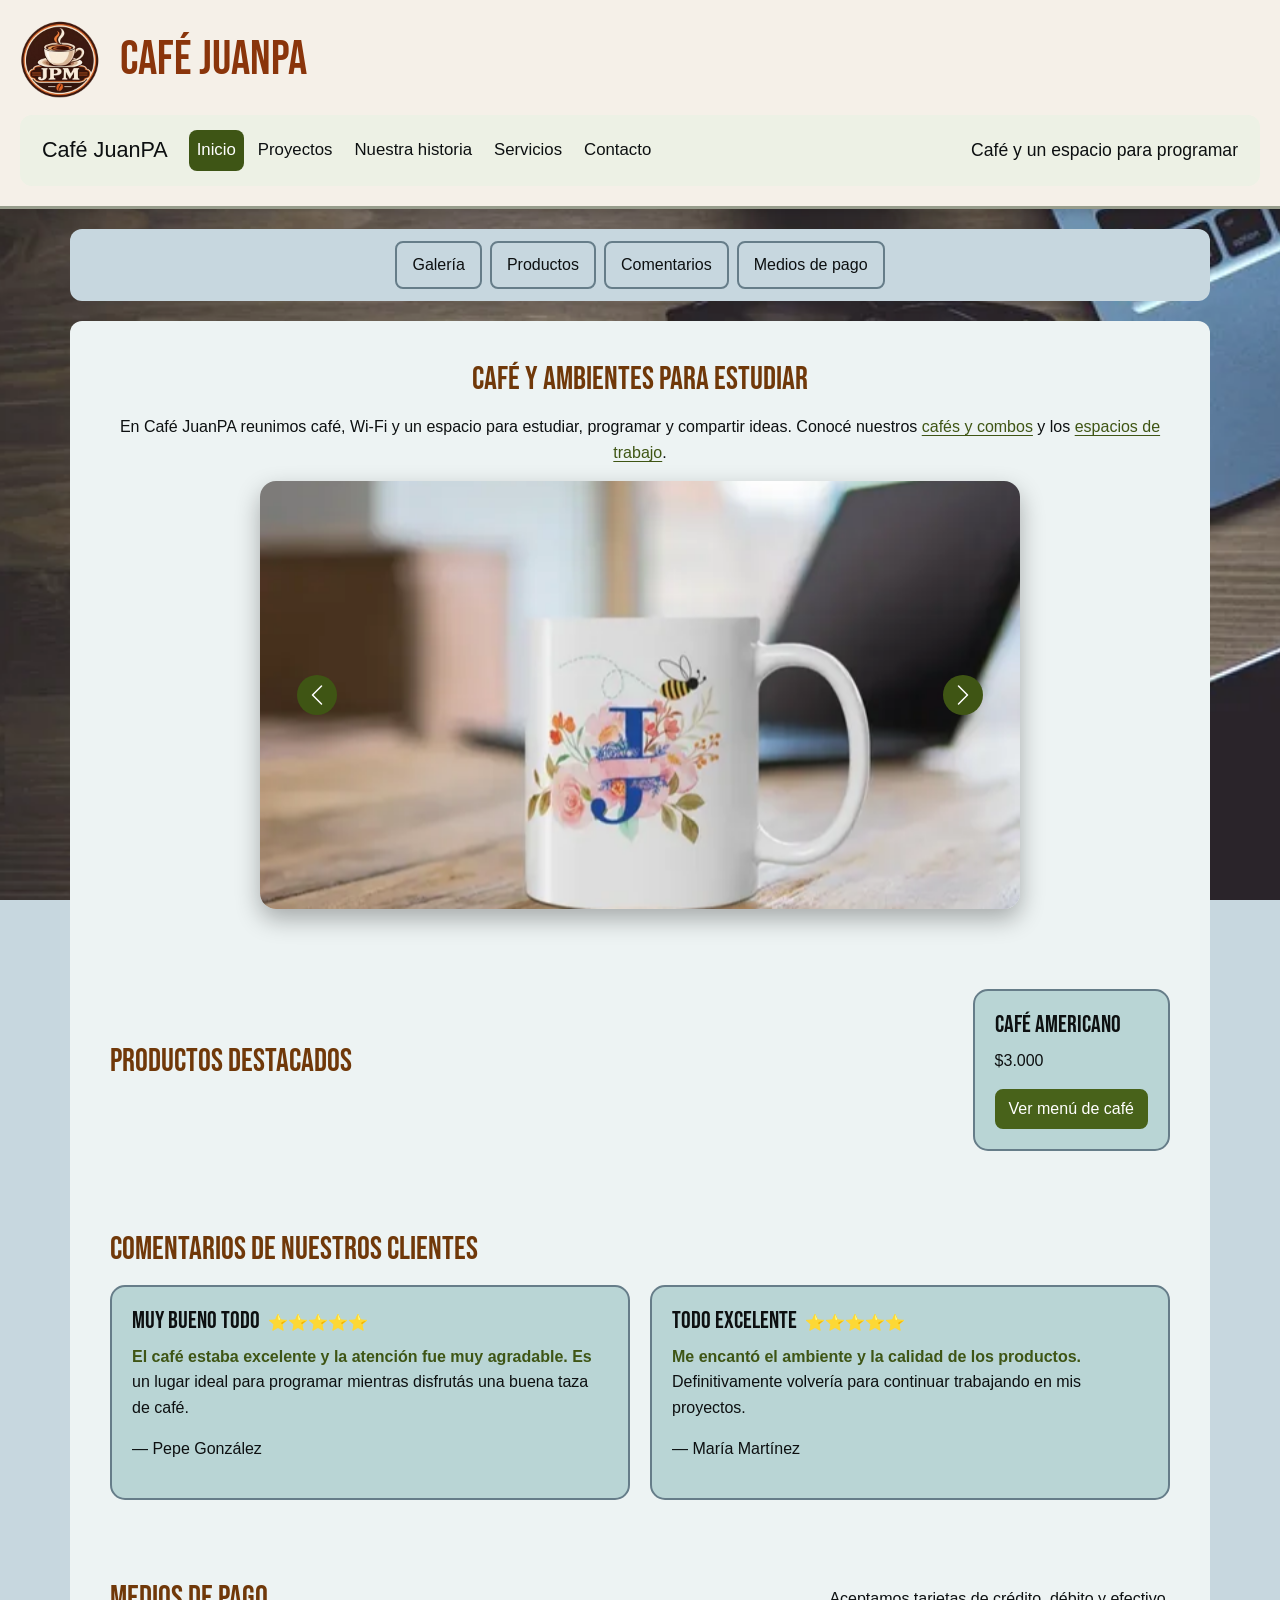
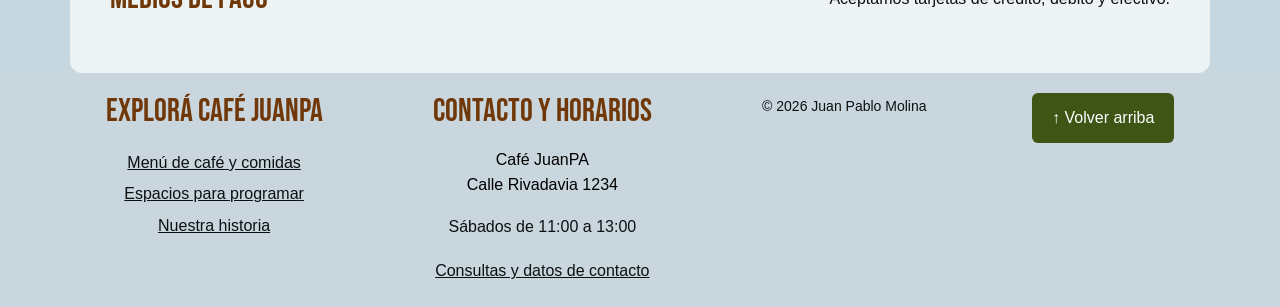
<file: index.html>
<!DOCTYPE html>
<html lang="es">

<head>
    <meta charset="UTF-8">
    <meta name="viewport" content="width=device-width, initial-scale=1.0">
    <meta name="description"
        content="Conocé Café JuanPA: café, Wi-Fi y un espacio para estudiar, programar y compartir proyectos. Descubrí el menú, nuestros ambientes y los medios de pago.">
    <meta name="keywords" content="Café JuanPA, cafetería para programadores, café con leche, espresso, café americano">
    <meta name="author" content="Juan Pablo Molina">
    <link rel="icon" type="image/webp" href="assets/logo-cafe-juanpa.webp">
    <title>Café JuanPA | Cafetería </title>

    <!-- Google Fonts -->
    <link rel="preconnect" href="https://fonts.googleapis.com">
    <link rel="preconnect" href="https://fonts.gstatic.com" crossorigin>
    <link href="https://fonts.googleapis.com/css2?family=Bebas+Neue&display=swap" rel="stylesheet">

    <!-- Bootstrap CSS -->
    <link href="https://cdn.jsdelivr.net/npm/bootstrap@5.3.8/dist/css/bootstrap.min.css" rel="stylesheet"
        integrity="sha384-sRIl4kxILFvY47J16cr9ZwB07vP4J8+LH7qKQnuqkuIAvNWLzeN8tE5YBujZqJLB" crossorigin="anonymous">

    <!-- CSS propio -->
    <link rel="stylesheet" href="https://cdn.jsdelivr.net/npm/aos@2.3.4/dist/aos.css">
    <link rel="stylesheet" href="styles/style.css">

</head>

<body>
    <a class="salto-contenido" href="#contenido">Saltar al contenido</a>

    <header id="inicio" tabindex="-1">
        <!-- Logo y título -->
        <div class="encabezado-logo">
            <a href="index.html" class="logo" aria-label="Ir al inicio de Café JuanPA">
                <img src="assets/logo-cafe-juanpa.webp" alt="Logo de Café JuanPA: taza de café e iniciales JPM"
                    width="240" height="240" decoding="async">
            </a>

            <h1>Café JuanPA </h1>
        </div>

        <!-- Navbar Bootstrap -->
        <nav aria-label="Navegación principal" class="navbar navbar-expand-lg navbar-cafe">
            <div class="container-fluid">
                <a class="navbar-brand" href="index.html">Café JuanPA</a>

                <button class="navbar-toggler" type="button" data-bs-toggle="collapse" data-bs-target="#navbarText"
                    aria-controls="navbarText" aria-expanded="false" aria-label="Abrir menú de navegación">
                    <span class="navbar-toggler-icon"></span>
                </button>

                <div class="collapse navbar-collapse" id="navbarText">
                    <ul class="navbar-nav me-auto mb-2 mb-lg-0">
                        <li class="nav-item">
                            <a class="nav-link active" aria-current="page" href="index.html">Inicio</a>
                        </li>

                        <li class="nav-item">
                            <a class="nav-link" href="pages/proyectos.html">Proyectos</a>
                        </li>

                        <li class="nav-item">
                            <a class="nav-link" href="pages/sobre-mi.html">Nuestra historia</a>
                        </li>

                        <li class="nav-item">
                            <a class="nav-link" href="pages/servicios.html">Servicios</a>
                        </li>

                        <li class="nav-item">
                            <a class="nav-link" href="pages/contacto.html">Contacto</a>
                        </li>
                    </ul>

                    <span class="navbar-text">Café y un espacio para programar</span>
                </div>
            </div>
        </nav>
    </header>

    <nav class="anclas-secciones" aria-label="Secciones de esta página">
        <a class="enlace-ancla" href="#galeria">Galería</a>
        <a class="enlace-ancla" href="#productos">Productos</a>
        <a class="enlace-ancla" href="#comentarios">Comentarios</a>
        <a class="enlace-ancla" href="#pagos">Medios de pago</a>
    </nav>

    <main id="contenido" tabindex="-1" class="grid-principal">
        <!-- Galería con Carousel -->
        <section id="galeria" class="galeria-cafe" aria-labelledby="titulo-galeria" data-aos="fade-up"
            data-aos-anchor-placement="top-bottom">
            <h2 id="titulo-galeria">Café y ambientes para estudiar</h2>
            <p>En Café JuanPA reunimos café, Wi-Fi y un espacio para estudiar, programar y compartir ideas. Conocé
                nuestros <a href="pages/servicios.html">cafés y combos</a> y los <a href="pages/proyectos.html">espacios
                    de trabajo</a>.</p>

            <div id="galeriaCafeJuanpa" class="carousel slide carousel-fade"
                aria-label="Fotos de café y espacios de trabajo">
                <div class="carousel-inner">
                    <div class="carousel-item active">
                        <img src="assets/taza-cafe-junto-notebook.webp" class="d-block w-100"
                            alt="Taza blanca con diseño floral sobre una mesa, junto a una notebook" width="570"
                            height="570" decoding="async" fetchpriority="high">
                    </div>

                    <div class="carousel-item">
                        <img src="assets/cafe-espresso-granos.webp" class="d-block w-100"
                            alt="Taza de espresso vista desde arriba sobre granos de café tostado" width="1000"
                            height="1294" decoding="async" loading="lazy">
                    </div>

                    <div class="carousel-item">
                        <img src="assets/interior-cafeteria-mesas-barra.webp" class="d-block w-100"
                            alt="Interior de una cafetería con mesas de madera, plantas y barra de café" width="900"
                            height="584" decoding="async" loading="lazy">
                    </div>
                </div>

                <button class="carousel-control-prev" type="button" data-bs-target="#galeriaCafeJuanpa"
                    data-bs-slide="prev">
                    <span class="carousel-control-prev-icon" aria-hidden="true"></span>
                    <span class="visually-hidden">Anterior</span>
                </button>

                <button class="carousel-control-next" type="button" data-bs-target="#galeriaCafeJuanpa"
                    data-bs-slide="next">
                    <span class="carousel-control-next-icon" aria-hidden="true"></span>
                    <span class="visually-hidden">Siguiente</span>
                </button>
            </div>
        </section>

        <!-- Productos destacados -->
        <section id="productos" class="productos" aria-labelledby="titulo-productos" data-aos="fade-up"
            data-aos-anchor="#productos" data-aos-anchor-placement="top-bottom">
            <h2 id="titulo-productos">Productos destacados</h2>

            <article class="tarjeta-producto">
                <h3>Café americano</h3>
                <p class="precio">$3.000</p>

                <a href="pages/servicios.html#menu" class="btn btn-cafe">Ver menú de café</a>
            </article>
        </section>

        <!-- Comentarios -->
        <section id="comentarios" class="comentarios" aria-labelledby="titulo-comentarios" data-aos="fade-up"
            data-aos-anchor-placement="top-bottom">
            <h2 id="titulo-comentarios">Comentarios de nuestros clientes</h2>

            <div class="tarjetas-comentarios">
                <article class="tarjeta-comentario" aria-label="Comentario de Pepe González, cinco estrellas">
                    <h3 class="titulo-comentario">Muy bueno todo</h3>

                    <p class="texto-comentario">
                        El café estaba excelente y la atención fue muy agradable. Es un lugar ideal para programar
                        mientras disfrutás una buena taza de café.
                    </p>

                    <p class="autor-comentario">— Pepe González</p>
                </article>

                <article class="tarjeta-comentario" aria-label="Comentario de María Martínez, cinco estrellas">
                    <h3 class="titulo-comentario">Todo excelente</h3>

                    <p class="texto-comentario">
                        Me encantó el ambiente y la calidad de los productos. Definitivamente volvería para continuar
                        trabajando en mis proyectos.
                    </p>

                    <p class="autor-comentario">— María Martínez</p>
                </article>
            </div>
        </section>

        <!-- Medios de pago -->
        <section id="pagos" class="pagos" aria-labelledby="titulo-pagos" data-aos="fade-up"
            data-aos-anchor-placement="top-bottom">
            <h2 id="titulo-pagos">Medios de pago</h2>
            <p>Aceptamos tarjetas de crédito, débito y efectivo.</p>
        </section>
    </main>

    <footer id="pie-pagina">
        <section aria-labelledby="titulo-footer-explorar">
            <h2 id="titulo-footer-explorar">Explorá Café JuanPA</h2>
            <ul>
                <li><a href="pages/servicios.html">Menú de café y comidas</a></li>
                <li><a href="pages/proyectos.html">Espacios para programar</a></li>
                <li><a href="pages/sobre-mi.html">Nuestra historia</a></li>
            </ul>
        </section>
        <section aria-labelledby="titulo-footer-contacto">
            <h2 id="titulo-footer-contacto">Contacto y horarios</h2>
            <address>
                Café JuanPA<br>
                Calle Rivadavia 1234

            </address>
            <p>Sábados de <time datetime="11:00">11:00</time> a <time datetime="13:00">13:00</time></p>
            <a href="pages/contacto.html">Consultas y datos de contacto</a>
        </section>
        <p><small>&copy; 2026 Juan Pablo Molina</small></p>

        <a class="volver-arriba" href="#inicio">↑ Volver arriba</a>
    </footer>

    <!-- funcionalidad de Bootstrap -->
    <script src="https://cdn.jsdelivr.net/npm/bootstrap@5.3.8/dist/js/bootstrap.bundle.min.js"
        integrity="sha384-FKyoEForCGlyvwx9Hj09JcYn3nv7wiPVlz7YYwJrWVcXK/BmnVDxM+D2scQbITxI"
        crossorigin="anonymous"></script>
    <!-- AOS: animaciones al entrar en pantalla, una sola vez. -->
    <script src="https://cdn.jsdelivr.net/npm/aos@2.3.4/dist/aos.js"></script>
    <script>
        const movimientoReducido = window.matchMedia("(prefers-reduced-motion: reduce)").matches;

        if (window.AOS && !movimientoReducido) {
            AOS.init({
                duration: 650,
                easing: "ease-out-cubic",
                offset: 60,
                once: true,
                anchorPlacement: "top-bottom"
            });
            document.documentElement.classList.add("aos-activo");
        }
    </script>
</body>

</html>
</file>
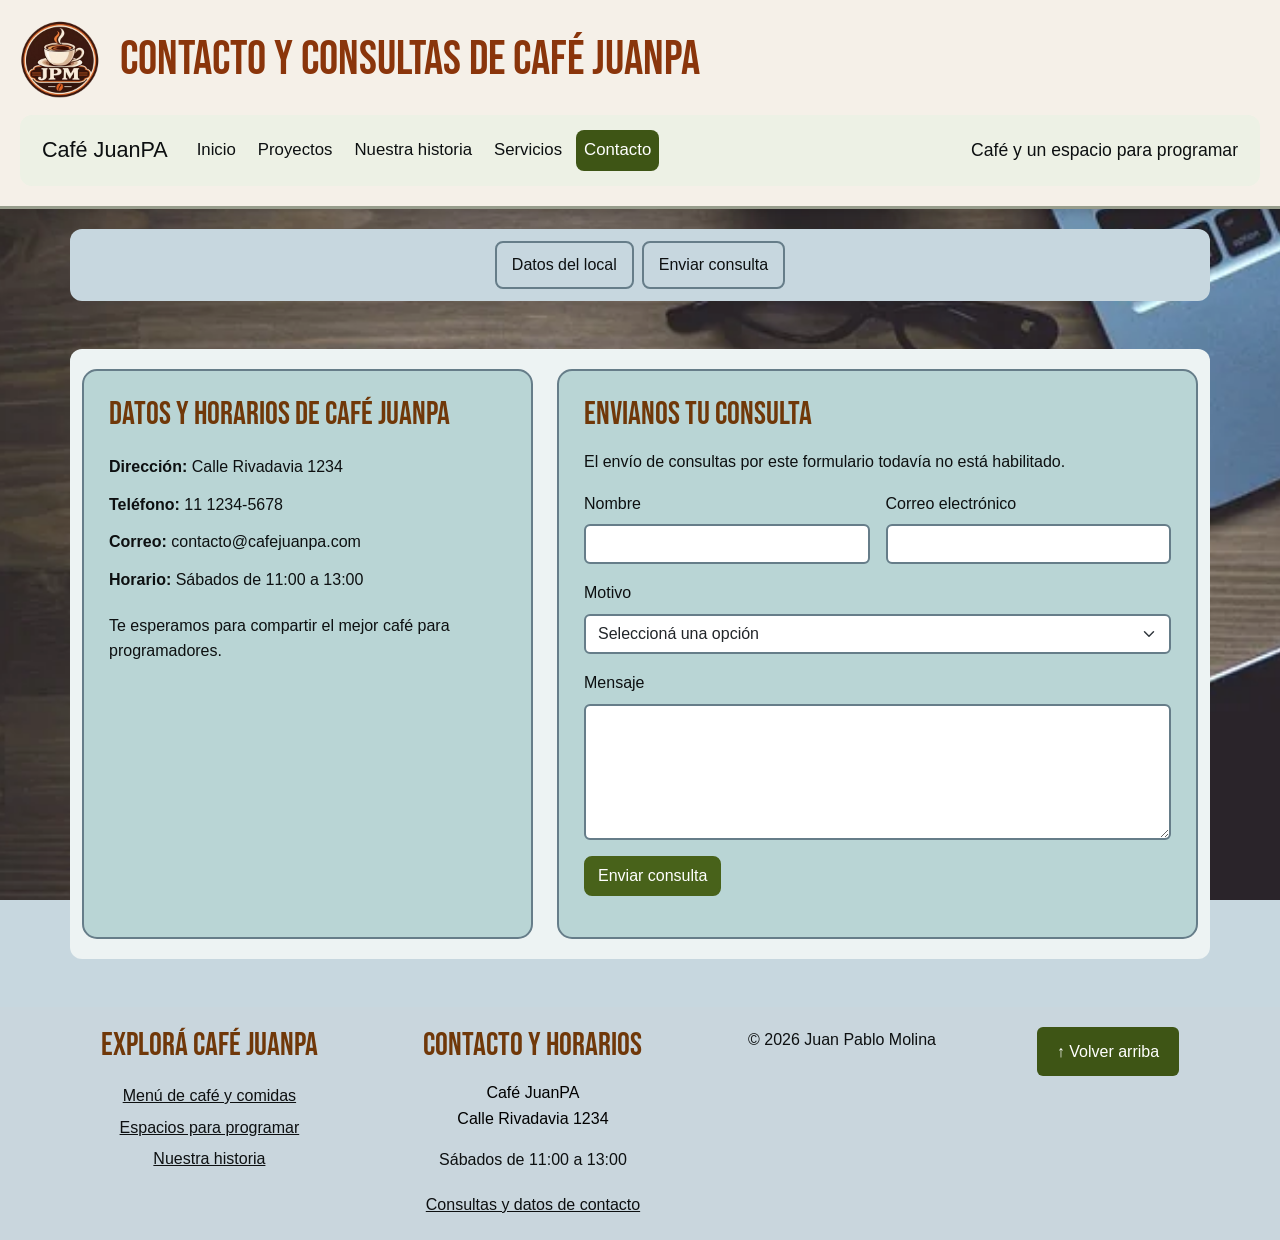
<file: pages/contacto.html>
<!DOCTYPE html>
<html lang="es">

<head>
    <meta charset="UTF-8">
    <meta name="viewport" content="width=device-width, initial-scale=1.0">
    <meta name="description"
        content="Conocé la dirección y los horarios de Café JuanPA. Encontrá nuestros datos de contacto y el formulario para consultas, reservas de grupos y propuestas.">
    <meta name="keywords"
        content="contacto Café JuanPA, consultas cafetería, reservas de grupos, propuestas para cafetería">
    <meta name="author" content="Juan Pablo Molina">
    <meta property="og:locale" content="es_AR">
    <meta property="og:type" content="website">
    <meta property="og:site_name" content="Café JuanPA">
    <meta property="og:title" content="Contacto y consultas sobre Café JuanPA">
    <meta property="og:description"
        content="Conocé la dirección y los horarios de Café JuanPA. Encontrá nuestros datos de contacto y el formulario para consultas, reservas de grupos y propuestas.">
    <link rel="icon" type="image/webp" href="../assets/logo-cafe-juanpa.webp">
    <title>Contacto y consultas sobre Café JuanPA</title>

    <link rel="preconnect" href="https://fonts.googleapis.com">
    <link rel="preconnect" href="https://fonts.gstatic.com" crossorigin>
    <link href="https://fonts.googleapis.com/css2?family=Bebas+Neue&display=swap" rel="stylesheet">

    <link href="https://cdn.jsdelivr.net/npm/bootstrap@5.3.8/dist/css/bootstrap.min.css" rel="stylesheet"
        integrity="sha384-sRIl4kxILFvY47J16cr9ZwB07vP4J8+LH7qKQnuqkuIAvNWLzeN8tE5YBujZqJLB" crossorigin="anonymous">

    <link rel="stylesheet" href="https://cdn.jsdelivr.net/npm/aos@2.3.4/dist/aos.css">
    <link rel="stylesheet" href="../styles/style.css">
</head>

<body>
    <a class="salto-contenido" href="#contenido">Saltar al contenido</a>
    <header id="inicio" tabindex="-1">
        <div class="encabezado-logo">
            <a href="../index.html" class="logo" aria-label="Ir al inicio de Café JuanPA">
                <img src="../assets/logo-cafe-juanpa.webp" alt="Logo de Café JuanPA: taza de café e iniciales JPM"
                    width="240" height="240" decoding="async">
            </a>
            <h1>Contacto y consultas de Café JuanPA</h1>
        </div>

        <nav aria-label="Navegación principal" class="navbar navbar-expand-lg navbar-cafe">
            <div class="container-fluid">
                <a class="navbar-brand" href="../index.html">Café JuanPA</a>

                <button class="navbar-toggler" type="button" data-bs-toggle="collapse" data-bs-target="#navbarText"
                    aria-controls="navbarText" aria-expanded="false" aria-label="Abrir menú de navegación">
                    <span class="navbar-toggler-icon"></span>
                </button>

                <div class="collapse navbar-collapse" id="navbarText">
                    <ul class="navbar-nav me-auto mb-2 mb-lg-0">
                        <li class="nav-item">
                            <a class="nav-link" href="../index.html">Inicio</a>
                        </li>
                        <li class="nav-item">
                            <a class="nav-link" href="proyectos.html">Proyectos</a>
                        </li>
                        <li class="nav-item">
                            <a class="nav-link" href="sobre-mi.html">Nuestra historia</a>
                        </li>
                        <li class="nav-item">
                            <a class="nav-link" href="servicios.html">Servicios</a>
                        </li>
                        <li class="nav-item">
                            <a class="nav-link active" aria-current="page" href="contacto.html">Contacto</a>
                        </li>
                    </ul>

                    <span class="navbar-text">Café y un espacio para programar</span>
                </div>
            </div>
        </nav>
    </header>

    <nav class="anclas-secciones" aria-label="Secciones de esta página">
        <a class="enlace-ancla" href="#datos">Datos del local</a>
        <a class="enlace-ancla" href="#formulario">Enviar consulta</a>
    </nav>

    <main id="contenido" tabindex="-1" class="container my-5">
        <div class="row g-4">
            <section id="datos" class="col-12 col-lg-5" aria-labelledby="titulo-datos" data-aos="fade-up"
                data-aos-anchor-placement="top-bottom">
                <div class="datos-contacto h-100">
                    <h2 id="titulo-datos">Datos y horarios de Café JuanPA</h2>
                    <address>
                        <ul>
                            <li><strong>Dirección:</strong> Calle Rivadavia 1234</li>
                            <li><strong>Teléfono:</strong> 11 1234-5678</li>
                            <li><strong>Correo:</strong> contacto@cafejuanpa.com</li>
                            <li><strong>Horario:</strong> Sábados de 11:00 a 13:00</li>
                        </ul>
                    </address>
                    <p>Te esperamos para compartir el mejor café para programadores.</p>
                </div>
            </section>

            <section id="formulario" class="col-12 col-lg-7" aria-labelledby="titulo-formulario" data-aos="fade-up"
                data-aos-anchor-placement="top-bottom">
                <div class="formulario-contacto">
                    <h2 id="titulo-formulario">Envianos tu consulta</h2>

                    <p id="aviso-formulario">El envío de consultas por este formulario todavía no está habilitado.</p>
                    <form class="row g-3" aria-describedby="aviso-formulario"
                        onsubmit="event.preventDefault(); document.getElementById('estado-consulta').textContent = 'El envío todavía no está habilitado. Tu consulta no se envió.';">
                        <div class="col-12 col-md-6">
                            <label for="nombre" class="form-label">Nombre</label>
                            <input type="text" class="form-control" id="nombre" name="nombre" autocomplete="name"
                                required>
                        </div>

                        <div class="col-12 col-md-6">
                            <label for="correo" class="form-label">Correo electrónico</label>
                            <input type="email" class="form-control" id="correo" name="correo" autocomplete="email"
                                required>
                        </div>

                        <div class="col-12">
                            <label for="motivo" class="form-label">Motivo</label>
                            <select class="form-select" id="motivo" name="motivo" required>
                                <option value="" selected disabled>Seleccioná una opción</option>
                                <option value="consulta">Consulta general</option>
                                <option value="reserva">Reserva</option>
                                <option value="propuesta">Propuesta</option>
                            </select>
                        </div>

                        <div class="col-12">
                            <label for="mensaje" class="form-label">Mensaje</label>
                            <textarea class="form-control" id="mensaje" name="mensaje" rows="5" required></textarea>
                        </div>

                        <div class="col-12">
                            <button type="submit" class="btn btn-cafe">Enviar consulta</button>
                        </div>
                    </form>
                    <p id="estado-consulta" role="status"></p>
                </div>
            </section>
        </div>
    </main>

    <footer id="pie-pagina">
        <section aria-labelledby="titulo-footer-explorar">
            <h2 id="titulo-footer-explorar">Explorá Café JuanPA</h2>
            <ul>
                <li><a href="servicios.html">Menú de café y comidas</a></li>
                <li><a href="proyectos.html">Espacios para programar</a></li>
                <li><a href="sobre-mi.html">Nuestra historia</a></li>
            </ul>
        </section>
        <section aria-labelledby="titulo-footer-contacto">
            <h2 id="titulo-footer-contacto">Contacto y horarios</h2>
            <address>
                Café JuanPA<br>
                Calle Rivadavia 1234<br>
            </address>
            <p>Sábados de <time datetime="11:00">11:00</time> a <time datetime="13:00">13:00</time></p>
            <a href="contacto.html">Consultas y datos de contacto</a>
        </section>
        <div>
            <p>&copy; 2026 Juan Pablo Molina</p>

        </div>
        <a class="volver-arriba" href="#inicio">↑ Volver arriba</a>
    </footer>

    <script src="https://cdn.jsdelivr.net/npm/bootstrap@5.3.8/dist/js/bootstrap.bundle.min.js"
        integrity="sha384-FKyoEForCGlyvwx9Hj09JcYn3nv7wiPVlz7YYwJrWVcXK/BmnVDxM+D2scQbITxI"
        crossorigin="anonymous"></script>
    <!-- AOS: animaciones al entrar en pantalla, una sola vez. -->
    <script src="https://cdn.jsdelivr.net/npm/aos@2.3.4/dist/aos.js"></script>
    <script>
        const movimientoReducido = window.matchMedia("(prefers-reduced-motion: reduce)").matches;

        if (window.AOS && !movimientoReducido) {
            AOS.init({
                duration: 650,
                easing: "ease-out-cubic",
                offset: 60,
                once: true,
                anchorPlacement: "top-bottom"
            });
            document.documentElement.classList.add("aos-activo");
        }
    </script>
</body>

</html>
</file>
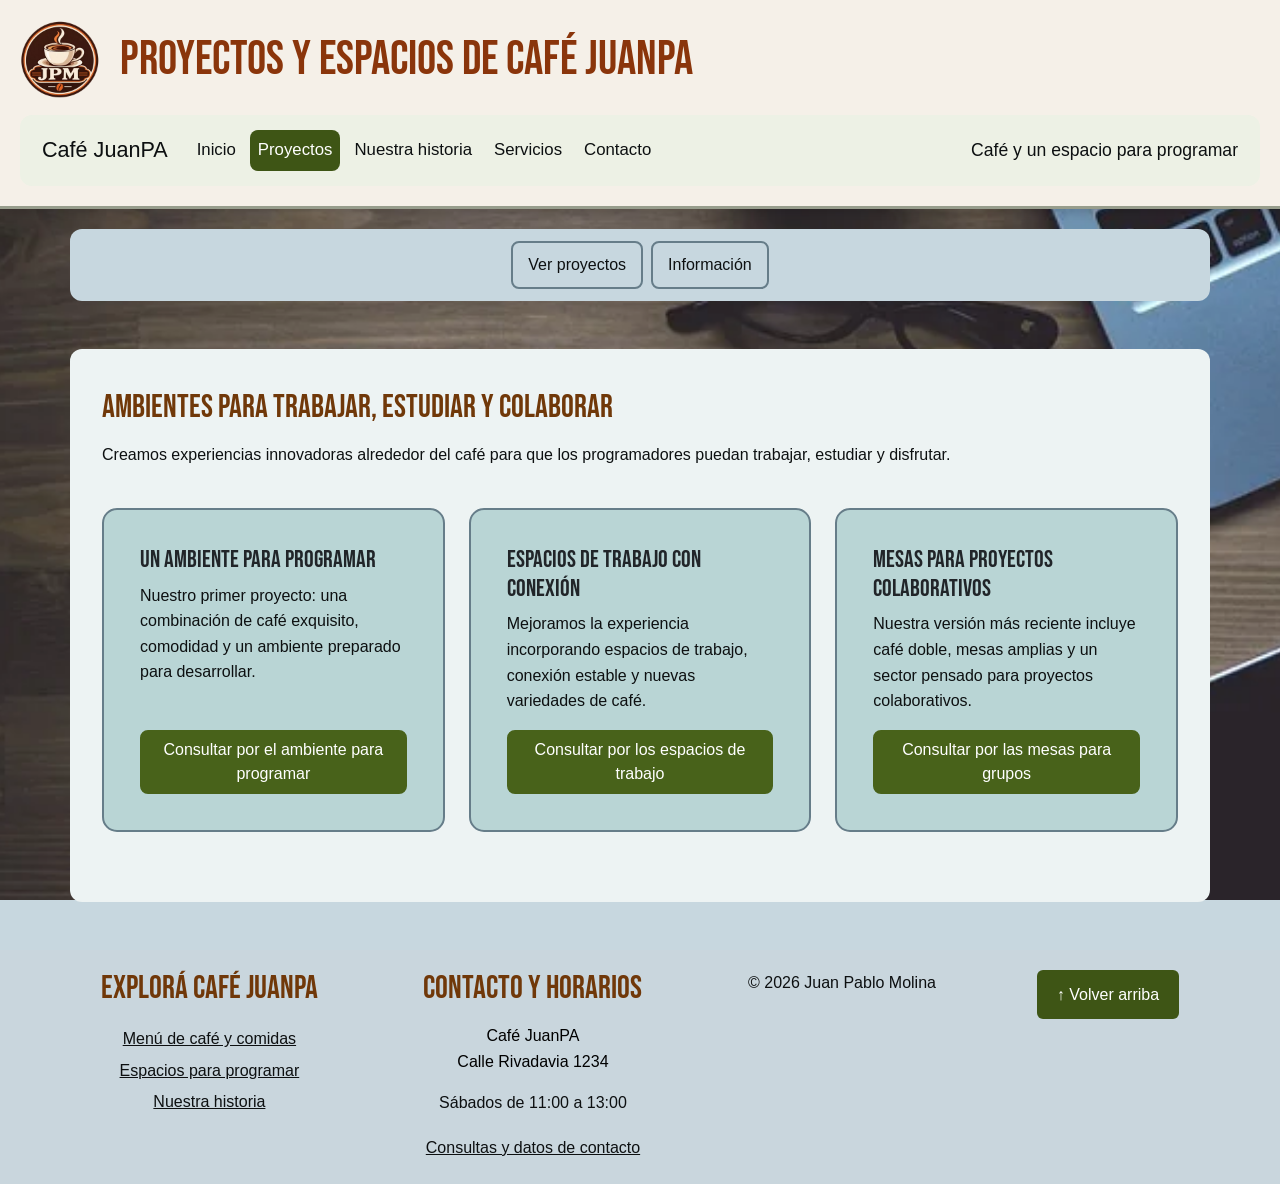
<file: pages/proyectos.html>
<!DOCTYPE html>
<html lang="es">

<head>
    <meta charset="UTF-8">
    <meta name="viewport" content="width=device-width, initial-scale=1.0">
    <meta name="description" content="Descubrí los proyectos de Café JuanPA: ambientes para programar, espacios de trabajo con conexión y mesas para colaborar mientras disfrutás de un café.">
    <meta name="keywords" content="proyectos Café JuanPA, café para programar, espacios de trabajo, proyectos colaborativos">
    <meta name="author" content="Juan Pablo Molina">
    <meta property="og:locale" content="es_AR">
    <meta property="og:type" content="website">
    <meta property="og:site_name" content="Café JuanPA">
    <meta property="og:title" content="Espacios para estudiar y programar | Café JuanPA">
    <meta property="og:description" content="Descubrí los proyectos de Café JuanPA: ambientes para programar, espacios de trabajo con conexión y mesas para colaborar mientras disfrutás de un café.">
    <link rel="icon" type="image/webp" href="../assets/logo-cafe-juanpa.webp">

    <title>Espacios para estudiar y programar | Café JuanPA</title>

    <!-- Google Fonts -->
    <link rel="preconnect" href="https://fonts.googleapis.com">
    <link rel="preconnect" href="https://fonts.gstatic.com" crossorigin>
    <link href="https://fonts.googleapis.com/css2?family=Bebas+Neue&display=swap" rel="stylesheet">

    <!-- Bootstrap CSS -->
    <link href="https://cdn.jsdelivr.net/npm/bootstrap@5.3.8/dist/css/bootstrap.min.css" rel="stylesheet"
        integrity="sha384-sRIl4kxILFvY47J16cr9ZwB07vP4J8+LH7qKQnuqkuIAvNWLzeN8tE5YBujZqJLB"
        crossorigin="anonymous">

    <!-- CSS propio: debe colocarse después de Bootstrap -->
    <link rel="stylesheet" href="https://cdn.jsdelivr.net/npm/aos@2.3.4/dist/aos.css">
    <link rel="stylesheet" href="../styles/style.css">
</head>

<body>
    <a class="salto-contenido" href="#contenido">Saltar al contenido</a>

    <header id="inicio" tabindex="-1">
        <!-- Logo y título -->
        <div class="encabezado-logo">
            <a href="../index.html" class="logo" aria-label="Ir al inicio de Café JuanPA">
                <img src="../assets/logo-cafe-juanpa.webp" alt="Logo de Café JuanPA: taza de café e iniciales JPM" width="240" height="240" decoding="async">
            </a>

            <h1>Proyectos y espacios de Café JuanPA</h1>
        </div>

        <!-- Navbar responsiva de Bootstrap -->
        <nav aria-label="Navegación principal" class="navbar navbar-expand-lg navbar-cafe">
            <div class="container-fluid">
                <a class="navbar-brand" href="../index.html">Café JuanPA</a>

                <button class="navbar-toggler" type="button" data-bs-toggle="collapse"
                    data-bs-target="#navbarText" aria-controls="navbarText" aria-expanded="false"
                    aria-label="Abrir menú de navegación">
                    <span class="navbar-toggler-icon"></span>
                </button>

                <div class="collapse navbar-collapse" id="navbarText">
                    <ul class="navbar-nav me-auto mb-2 mb-lg-0">
                        <li class="nav-item">
                            <a class="nav-link" href="../index.html">Inicio</a>
                        </li>

                        <li class="nav-item">
                            <a class="nav-link active" aria-current="page"
                                href="proyectos.html">Proyectos</a>
                        </li>

                        <li class="nav-item">
                            <a class="nav-link" href="sobre-mi.html">Nuestra historia</a>
                        </li>

                        <li class="nav-item">
                            <a class="nav-link" href="servicios.html">Servicios</a>
                        </li>

                        <li class="nav-item">
                            <a class="nav-link" href="contacto.html">Contacto</a>
                        </li>
                    </ul>

                    <span class="navbar-text">Café y un espacio para programar</span>
                </div>
            </div>
        </nav>
    </header>

    <nav class="anclas-secciones" aria-label="Secciones de esta página">
        <a class="enlace-ancla" href="#proyectos">Ver proyectos</a>
        <a class="enlace-ancla" href="#pie-pagina">Información</a>
    </nav>

    <main id="contenido" tabindex="-1" class="container my-5">
        <section id="proyectos" class="proyectos" aria-labelledby="titulo-proyectos">
            <h2 id="titulo-proyectos">Ambientes para trabajar, estudiar y colaborar</h2>

            <p>
                Creamos experiencias innovadoras alrededor del café para que los programadores
                puedan trabajar, estudiar y disfrutar.
            </p>

            <!-- Grid System de Bootstrap -->
            <div class="row g-4 mt-2">

                <div class="col-12 col-md-6 col-lg-4" data-aos="fade-up" data-aos-delay="0"
                    data-aos-anchor="#titulo-proyectos" data-aos-anchor-placement="top-bottom">
                    <!-- Card de Bootstrap -->
                    <article class="card h-100 tarjeta-producto">
                        <div class="card-body d-flex flex-column">
                            <h3 class="card-title">Un ambiente para programar</h3>

                            <p class="card-text">
                                Nuestro primer proyecto: una combinación de café exquisito,
                                comodidad y un ambiente preparado para desarrollar.
                            </p>

                            <a href="contacto.html" class="btn btn-cafe mt-auto">
                                Consultar por el ambiente para programar
                            </a>
                        </div>
                    </article>
                </div>

                <div class="col-12 col-md-6 col-lg-4" data-aos="fade-up" data-aos-delay="100"
                    data-aos-anchor="#titulo-proyectos" data-aos-anchor-placement="top-bottom">
                    <!-- Card de Bootstrap -->
                    <article class="card h-100 tarjeta-producto">
                        <div class="card-body d-flex flex-column">
                            <h3 class="card-title">Espacios de trabajo con conexión</h3>

                            <p class="card-text">
                                Mejoramos la experiencia incorporando espacios de trabajo,
                                conexión estable y nuevas variedades de café.
                            </p>

                            <a href="contacto.html" class="btn btn-cafe mt-auto">
                                Consultar por los espacios de trabajo
                            </a>
                        </div>
                    </article>
                </div>

                <div class="col-12 col-md-6 col-lg-4" data-aos="fade-up" data-aos-delay="200"
                    data-aos-anchor="#titulo-proyectos" data-aos-anchor-placement="top-bottom">
                    <!-- Card de Bootstrap -->
                    <article class="card h-100 tarjeta-producto">
                        <div class="card-body d-flex flex-column">
                            <h3 class="card-title">Mesas para proyectos colaborativos</h3>

                            <p class="card-text">
                                Nuestra versión más reciente incluye café doble, mesas amplias
                                y un sector pensado para proyectos colaborativos.
                            </p>

                            <a href="contacto.html" class="btn btn-cafe mt-auto">
                                Consultar por las mesas para grupos
                            </a>
                        </div>
                    </article>
                </div>

            </div>
        </section>
    </main>

    <footer id="pie-pagina">
        <section aria-labelledby="titulo-footer-explorar">
            <h2 id="titulo-footer-explorar">Explorá Café JuanPA</h2>
            <ul>
                <li><a href="servicios.html">Menú de café y comidas</a></li>
                <li><a href="proyectos.html">Espacios para programar</a></li>
                <li><a href="sobre-mi.html">Nuestra historia</a></li>
            </ul>
        </section>
        <section aria-labelledby="titulo-footer-contacto">
            <h2 id="titulo-footer-contacto">Contacto y horarios</h2>
            <address>
                Café JuanPA<br>
                Calle Rivadavia 1234<br>
            </address>
            <p>Sábados de <time datetime="11:00">11:00</time> a <time datetime="13:00">13:00</time></p>
            <a href="contacto.html">Consultas y datos de contacto</a>
        </section>
        <div>
            <p>&copy; 2026 Juan Pablo Molina</p>
            
        </div>
        <a class="volver-arriba" href="#inicio">↑ Volver arriba</a>
    </footer>

    <!-- Bootstrap JS Bundle: necesario para el menú hamburguesa -->
    <script src="https://cdn.jsdelivr.net/npm/bootstrap@5.3.8/dist/js/bootstrap.bundle.min.js"
        integrity="sha384-FKyoEForCGlyvwx9Hj09JcYn3nv7wiPVlz7YYwJrWVcXK/BmnVDxM+D2scQbITxI"
        crossorigin="anonymous"></script>
    <!-- AOS: animaciones al entrar en pantalla, una sola vez. -->
    <script src="https://cdn.jsdelivr.net/npm/aos@2.3.4/dist/aos.js"></script>
    <script>
        const movimientoReducido = window.matchMedia("(prefers-reduced-motion: reduce)").matches;

        if (window.AOS && !movimientoReducido) {
            AOS.init({
                duration: 650,
                easing: "ease-out-cubic",
                offset: 60,
                once: true,
                anchorPlacement: "top-bottom"
            });
            document.documentElement.classList.add("aos-activo");
        }
    </script>
</body>

</html>
</file>
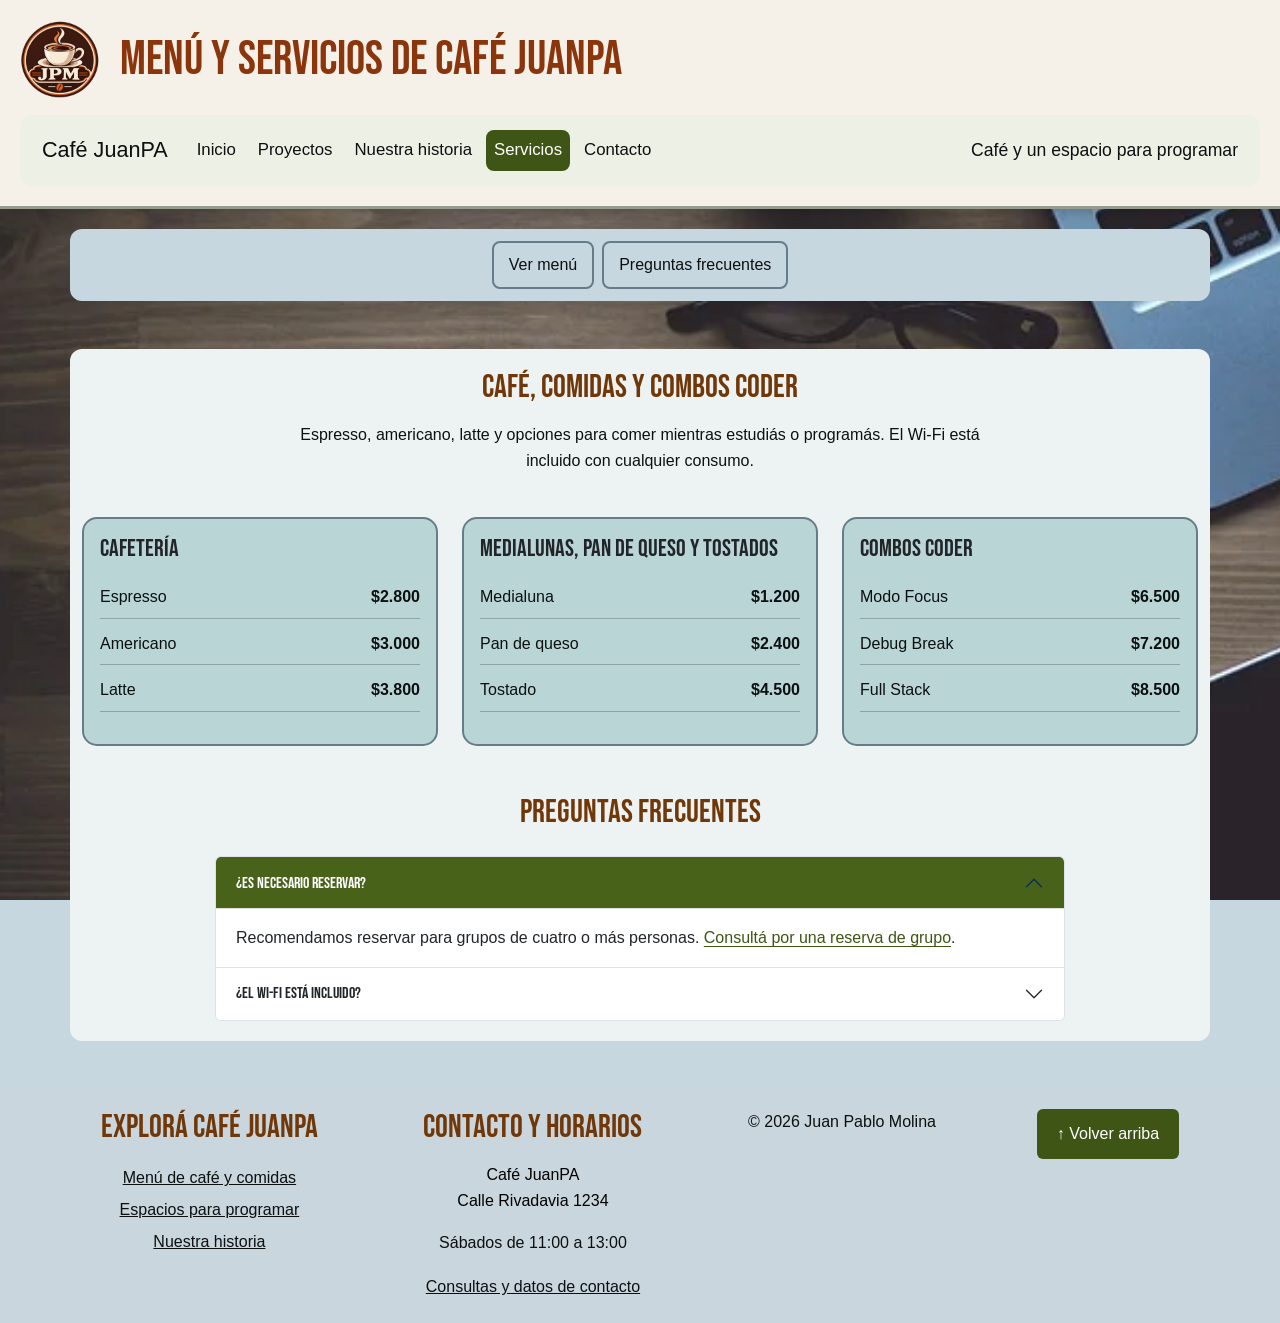
<file: pages/servicios.html>
<!DOCTYPE html>
<html lang="es">

<head>
    <meta charset="UTF-8">
    <meta name="viewport" content="width=device-width, initial-scale=1.0">
    <meta name="description"
        content="Explorá el menú de Café JuanPA: espresso, americano, latte, medialunas y combos Coder. Consultá precios, reservas para grupos y acceso a Wi-Fi con tu consumo.">
    <meta name="keywords" content="menú de café, espresso, americano, latte, combos Coder, cafetería con Wi-Fi">
    <meta name="author" content="Juan Pablo Molina">
    <meta property="og:locale" content="es_AR">
    <meta property="og:type" content="website">
    <meta property="og:site_name" content="Café JuanPA">
    <meta property="og:title" content="Menú de café, comidas y combos | Café JuanPA">
    <meta property="og:description"
        content="Explorá el menú de Café JuanPA: espresso, americano, latte, medialunas y combos Coder. Consultá precios, reservas para grupos y acceso a Wi-Fi con tu consumo.">
    <link rel="icon" type="image/webp" href="../assets/logo-cafe-juanpa.webp">
    <title>Menú de café, comidas y combos | Café JuanPA</title>

    <link rel="preconnect" href="https://fonts.googleapis.com">
    <link rel="preconnect" href="https://fonts.gstatic.com" crossorigin>
    <link href="https://fonts.googleapis.com/css2?family=Bebas+Neue&display=swap" rel="stylesheet">

    <link href="https://cdn.jsdelivr.net/npm/bootstrap@5.3.8/dist/css/bootstrap.min.css" rel="stylesheet"
        integrity="sha384-sRIl4kxILFvY47J16cr9ZwB07vP4J8+LH7qKQnuqkuIAvNWLzeN8tE5YBujZqJLB" crossorigin="anonymous">

    <link rel="stylesheet" href="https://cdn.jsdelivr.net/npm/aos@2.3.4/dist/aos.css">
    <link rel="stylesheet" href="../styles/style.css">
</head>

<body>
    <a class="salto-contenido" href="#contenido">Saltar al contenido</a>
    <header id="inicio" tabindex="-1">
        <div class="encabezado-logo">
            <a href="../index.html" class="logo" aria-label="Ir al inicio de Café JuanPA">
                <img src="../assets/logo-cafe-juanpa.webp" alt="Logo de Café JuanPA: taza de café e iniciales JPM"
                    width="240" height="240" decoding="async">
            </a>
            <h1>Menú y servicios de Café JuanPA</h1>
        </div>

        <nav aria-label="Navegación principal" class="navbar navbar-expand-lg navbar-cafe">
            <div class="container-fluid">
                <a class="navbar-brand" href="../index.html">Café JuanPA</a>

                <button class="navbar-toggler" type="button" data-bs-toggle="collapse" data-bs-target="#navbarText"
                    aria-controls="navbarText" aria-expanded="false" aria-label="Abrir menú de navegación">
                    <span class="navbar-toggler-icon"></span>
                </button>

                <div class="collapse navbar-collapse" id="navbarText">
                    <ul class="navbar-nav me-auto mb-2 mb-lg-0">
                        <li class="nav-item">
                            <a class="nav-link" href="../index.html">Inicio</a>
                        </li>
                        <li class="nav-item">
                            <a class="nav-link" href="proyectos.html">Proyectos</a>
                        </li>
                        <li class="nav-item">
                            <a class="nav-link" href="sobre-mi.html">Nuestra historia</a>
                        </li>
                        <li class="nav-item">
                            <a class="nav-link active" aria-current="page" href="servicios.html">Servicios</a>
                        </li>
                        <li class="nav-item">
                            <a class="nav-link" href="contacto.html">Contacto</a>
                        </li>
                    </ul>

                    <span class="navbar-text">Café y un espacio para programar</span>
                </div>
            </div>
        </nav>
    </header>

    <nav class="anclas-secciones" aria-label="Secciones de esta página">
        <a class="enlace-ancla" href="#menu">Ver menú</a>
        <a class="enlace-ancla" href="#preguntas">Preguntas frecuentes</a>
    </nav>

    <main id="contenido" tabindex="-1" class="container my-5">
        <section id="menu" aria-labelledby="titulo-servicios">
            <h2 id="titulo-servicios" class="text-center">Café, comidas y combos Coder</h2>
            <p class="intro-pagina">Espresso, americano, latte y opciones para comer mientras estudiás o programás. El
                Wi-Fi está incluido con cualquier consumo.</p>

            <div class="row g-4 mt-2">
                <div class="col-12 col-md-6 col-lg-4" data-aos="fade-up" data-aos-delay="0"
                    data-aos-anchor="#titulo-servicios" data-aos-anchor-placement="top-bottom">
                    <article class="card h-100 card-simple">
                        <div class="card-body">
                            <h3 class="card-title">Cafetería</h3>
                            <ul class="lista-menu">
                                <li>
                                    <span>Espresso</span>
                                    <strong>$2.800</strong>
                                </li>
                                <li>
                                    <span>Americano</span>
                                    <strong>$3.000</strong>
                                </li>
                                <li>
                                    <span>Latte</span>
                                    <strong>$3.800</strong>
                                </li>
                            </ul>
                        </div>
                    </article>
                </div>

                <div class="col-12 col-md-6 col-lg-4" data-aos="fade-up" data-aos-delay="100"
                    data-aos-anchor="#titulo-servicios" data-aos-anchor-placement="top-bottom">
                    <article class="card h-100 card-simple">
                        <div class="card-body">
                            <h3 class="card-title">Medialunas, pan de queso y tostados</h3>
                            <ul class="lista-menu">
                                <li>
                                    <span>Medialuna</span>
                                    <strong>$1.200</strong>
                                </li>
                                <li>
                                    <span>Pan de queso</span>
                                    <strong>$2.400</strong>
                                </li>
                                <li>
                                    <span>Tostado</span>
                                    <strong>$4.500</strong>
                                </li>
                            </ul>
                        </div>
                    </article>
                </div>

                <div class="col-12 col-md-6 col-lg-4" data-aos="fade-up" data-aos-delay="200"
                    data-aos-anchor="#titulo-servicios" data-aos-anchor-placement="top-bottom">
                    <article class="card h-100 card-simple">
                        <div class="card-body">
                            <h3 class="card-title">Combos Coder</h3>
                            <ul class="lista-menu">
                                <li>
                                    <span>Modo Focus</span>
                                    <strong>$6.500</strong>
                                </li>
                                <li>
                                    <span>Debug Break</span>
                                    <strong>$7.200</strong>
                                </li>
                                <li>
                                    <span>Full Stack</span>
                                    <strong>$8.500</strong>
                                </li>
                            </ul>
                        </div>
                    </article>
                </div>
            </div>
        </section>

        <section id="preguntas" class="mt-5" aria-labelledby="titulo-preguntas" data-aos="fade-up"
            data-aos-anchor-placement="top-bottom">
            <h2 id="titulo-preguntas" class="text-center">Preguntas frecuentes</h2>

            <div class="accordion accordion-simple mt-4" id="preguntasServicios">
                <div class="accordion-item">
                    <h3 class="accordion-header">
                        <button class="accordion-button" type="button" data-bs-toggle="collapse"
                            data-bs-target="#respuestaUno" aria-expanded="true" aria-controls="respuestaUno">
                            ¿Es necesario reservar?
                        </button>
                    </h3>
                    <div id="respuestaUno" class="accordion-collapse collapse show"
                        data-bs-parent="#preguntasServicios">
                        <div class="accordion-body">Recomendamos reservar para grupos de cuatro o más personas. <a
                                href="contacto.html#formulario">Consultá por una reserva de grupo</a>.</div>
                    </div>
                </div>

                <div class="accordion-item">
                    <h3 class="accordion-header">
                        <button class="accordion-button collapsed" type="button" data-bs-toggle="collapse"
                            data-bs-target="#respuestaDos" aria-expanded="false" aria-controls="respuestaDos">
                            ¿El Wi-Fi está incluido?
                        </button>
                    </h3>
                    <div id="respuestaDos" class="accordion-collapse collapse" data-bs-parent="#preguntasServicios">
                        <div class="accordion-body">Sí, el acceso está incluido con cualquier consumo.</div>
                    </div>
                </div>
            </div>
        </section>
    </main>

    <footer id="pie-pagina">
        <section aria-labelledby="titulo-footer-explorar">
            <h2 id="titulo-footer-explorar">Explorá Café JuanPA</h2>
            <ul>
                <li><a href="servicios.html">Menú de café y comidas</a></li>
                <li><a href="proyectos.html">Espacios para programar</a></li>
                <li><a href="sobre-mi.html">Nuestra historia</a></li>
            </ul>
        </section>
        <section aria-labelledby="titulo-footer-contacto">
            <h2 id="titulo-footer-contacto">Contacto y horarios</h2>
            <address>
                Café JuanPA<br>
                Calle Rivadavia 1234<br>
            </address>
            <p>Sábados de <time datetime="11:00">11:00</time> a <time datetime="13:00">13:00</time></p>
            <a href="contacto.html">Consultas y datos de contacto</a>
        </section>
        <div>
            <p>&copy; 2026 Juan Pablo Molina</p>

        </div>
        <a class="volver-arriba" href="#inicio">↑ Volver arriba</a>
    </footer>

    <script src="https://cdn.jsdelivr.net/npm/bootstrap@5.3.8/dist/js/bootstrap.bundle.min.js"
        integrity="sha384-FKyoEForCGlyvwx9Hj09JcYn3nv7wiPVlz7YYwJrWVcXK/BmnVDxM+D2scQbITxI"
        crossorigin="anonymous"></script>
    <!-- AOS: animaciones al entrar en pantalla, una sola vez. -->
    <script src="https://cdn.jsdelivr.net/npm/aos@2.3.4/dist/aos.js"></script>
    <script>
        const movimientoReducido = window.matchMedia("(prefers-reduced-motion: reduce)").matches;

        if (window.AOS && !movimientoReducido) {
            AOS.init({
                duration: 650,
                easing: "ease-out-cubic",
                offset: 60,
                once: true,
                anchorPlacement: "top-bottom"
            });
            document.documentElement.classList.add("aos-activo");
        }
    </script>
</body>

</html>
</file>
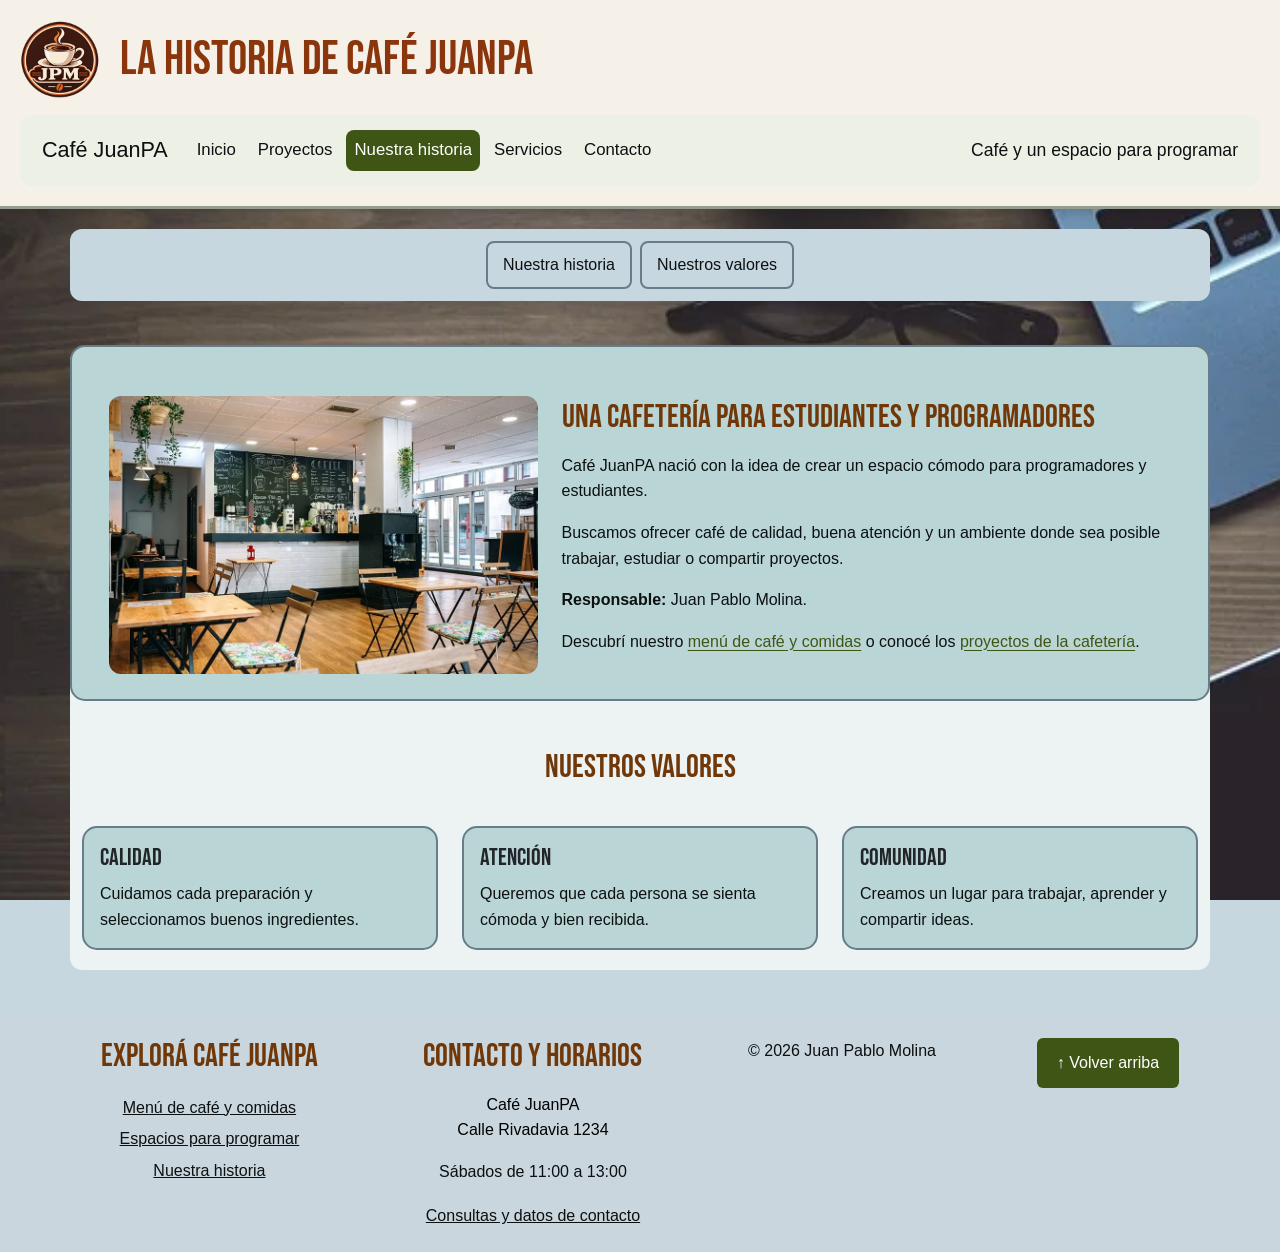
<file: pages/sobre-mi.html>
<!DOCTYPE html>
<html lang="es">

<head>
    <meta charset="UTF-8">
    <meta name="viewport" content="width=device-width, initial-scale=1.0">
    <meta name="description"
        content="Conocé la historia de Café JuanPA y a Juan Pablo Molina. Una propuesta de cafetería que reúne café, atención cercana y una comunidad de estudiantes y programadores.">
    <meta name="keywords"
        content="historia Café JuanPA, Juan Pablo Molina, cafetería para estudiantes, comunidad de programadores">
    <meta name="author" content="Juan Pablo Molina">
    <meta property="og:locale" content="es_AR">
    <meta property="og:type" content="website">
    <meta property="og:site_name" content="Café JuanPA">
    <meta property="og:title" content="Historia de Café JuanPA | Juan Pablo Molina">
    <meta property="og:description"
        content="Conocé la historia de Café JuanPA y a Juan Pablo Molina. Una propuesta de cafetería que reúne café, atención cercana y una comunidad de estudiantes y programadores.">
    <link rel="icon" type="image/webp" href="../assets/logo-cafe-juanpa.webp">
    <title>Historia de Café JuanPA | Juan Pablo Molina</title>

    <link rel="preconnect" href="https://fonts.googleapis.com">
    <link rel="preconnect" href="https://fonts.gstatic.com" crossorigin>
    <link href="https://fonts.googleapis.com/css2?family=Bebas+Neue&display=swap" rel="stylesheet">

    <link href="https://cdn.jsdelivr.net/npm/bootstrap@5.3.8/dist/css/bootstrap.min.css" rel="stylesheet"
        integrity="sha384-sRIl4kxILFvY47J16cr9ZwB07vP4J8+LH7qKQnuqkuIAvNWLzeN8tE5YBujZqJLB" crossorigin="anonymous">

    <link rel="stylesheet" href="https://cdn.jsdelivr.net/npm/aos@2.3.4/dist/aos.css">
    <link rel="stylesheet" href="../styles/style.css">
</head>

<body>
    <a class="salto-contenido" href="#contenido">Saltar al contenido</a>
    <header id="inicio" tabindex="-1">
        <div class="encabezado-logo">
            <a href="../index.html" class="logo" aria-label="Ir al inicio de Café JuanPA">
                <img src="../assets/logo-cafe-juanpa.webp" alt="Logo de Café JuanPA: taza de café e iniciales JPM"
                    width="240" height="240" decoding="async">
            </a>
            <h1>La historia de Café JuanPA</h1>
        </div>

        <nav aria-label="Navegación principal" class="navbar navbar-expand-lg navbar-cafe">
            <div class="container-fluid">
                <a class="navbar-brand" href="../index.html">Café JuanPA</a>

                <button class="navbar-toggler" type="button" data-bs-toggle="collapse" data-bs-target="#navbarText"
                    aria-controls="navbarText" aria-expanded="false" aria-label="Abrir menú de navegación">
                    <span class="navbar-toggler-icon"></span>
                </button>

                <div class="collapse navbar-collapse" id="navbarText">
                    <ul class="navbar-nav me-auto mb-2 mb-lg-0">
                        <li class="nav-item">
                            <a class="nav-link" href="../index.html">Inicio</a>
                        </li>
                        <li class="nav-item">
                            <a class="nav-link" href="proyectos.html">Proyectos</a>
                        </li>
                        <li class="nav-item">
                            <a class="nav-link active" aria-current="page" href="sobre-mi.html">Nuestra historia</a>
                        </li>
                        <li class="nav-item">
                            <a class="nav-link" href="servicios.html">Servicios</a>
                        </li>
                        <li class="nav-item">
                            <a class="nav-link" href="contacto.html">Contacto</a>
                        </li>
                    </ul>

                    <span class="navbar-text">Café y un espacio para programar</span>
                </div>
            </div>
        </nav>
    </header>

    <nav class="anclas-secciones" aria-label="Secciones de esta página">
        <a class="enlace-ancla" href="#historia">Nuestra historia</a>
        <a class="enlace-ancla" href="#valores">Nuestros valores</a>
    </nav>

    <main id="contenido" tabindex="-1" class="container my-5">
        <section id="historia" class="row g-4 align-items-center contenido-pagina" aria-labelledby="titulo-historia"
            data-aos="fade-up" data-aos-anchor-placement="top-bottom">
            <div class="col-12 col-lg-5">
                <img class="imagen-historia" src="../assets/interior-cafeteria-mesas-barra.webp"
                    alt="Interior de una cafetería con mesas de madera, plantas y barra de café" width="900"
                    height="584" decoding="async">
            </div>

            <div class="col-12 col-lg-7">
                <h2 id="titulo-historia">Una cafetería para estudiantes y programadores</h2>
                <p>Café JuanPA nació con la idea de crear un espacio cómodo para programadores y estudiantes.</p>
                <p>Buscamos ofrecer café de calidad, buena atención y un ambiente donde sea posible trabajar,
                    estudiar o compartir proyectos.</p>
                <p><strong>Responsable:</strong> Juan Pablo Molina.</p>
                <p>Descubrí nuestro <a href="servicios.html">menú de café y comidas</a> o conocé los <a
                        href="proyectos.html">proyectos de la cafetería</a>.</p>
            </div>
        </section>

        <section id="valores" class="mt-5" aria-labelledby="titulo-valores">
            <h2 id="titulo-valores" class="text-center">Nuestros valores</h2>

            <div class="row g-4 mt-2">
                <div class="col-12 col-md-4" data-aos="fade-up" data-aos-delay="0" data-aos-anchor="#titulo-valores"
                    data-aos-anchor-placement="top-bottom">
                    <article class="card h-100 card-simple">
                        <div class="card-body">
                            <h3 class="card-title">Calidad</h3>
                            <p class="card-text">Cuidamos cada preparación y seleccionamos buenos ingredientes.</p>
                        </div>
                    </article>
                </div>

                <div class="col-12 col-md-4" data-aos="fade-up" data-aos-delay="100" data-aos-anchor="#titulo-valores"
                    data-aos-anchor-placement="top-bottom">
                    <article class="card h-100 card-simple">
                        <div class="card-body">
                            <h3 class="card-title">Atención</h3>
                            <p class="card-text">Queremos que cada persona se sienta cómoda y bien recibida.</p>
                        </div>
                    </article>
                </div>

                <div class="col-12 col-md-4" data-aos="fade-up" data-aos-delay="200" data-aos-anchor="#titulo-valores"
                    data-aos-anchor-placement="top-bottom">
                    <article class="card h-100 card-simple">
                        <div class="card-body">
                            <h3 class="card-title">Comunidad</h3>
                            <p class="card-text">Creamos un lugar para trabajar, aprender y compartir ideas.</p>
                        </div>
                    </article>
                </div>
            </div>
        </section>
    </main>

    <footer id="pie-pagina">
        <section aria-labelledby="titulo-footer-explorar">
            <h2 id="titulo-footer-explorar">Explorá Café JuanPA</h2>
            <ul>
                <li><a href="servicios.html">Menú de café y comidas</a></li>
                <li><a href="proyectos.html">Espacios para programar</a></li>
                <li><a href="sobre-mi.html">Nuestra historia</a></li>
            </ul>
        </section>
        <section aria-labelledby="titulo-footer-contacto">
            <h2 id="titulo-footer-contacto">Contacto y horarios</h2>
            <address>
                Café JuanPA<br>
                Calle Rivadavia 1234<br>
            </address>
            <p>Sábados de <time datetime="11:00">11:00</time> a <time datetime="13:00">13:00</time></p>
            <a href="contacto.html">Consultas y datos de contacto</a>
        </section>
        <div>
            <p>&copy; 2026 Juan Pablo Molina</p>

        </div>
        <a class="volver-arriba" href="#inicio">↑ Volver arriba</a>
    </footer>

    <script src="https://cdn.jsdelivr.net/npm/bootstrap@5.3.8/dist/js/bootstrap.bundle.min.js"
        integrity="sha384-FKyoEForCGlyvwx9Hj09JcYn3nv7wiPVlz7YYwJrWVcXK/BmnVDxM+D2scQbITxI"
        crossorigin="anonymous"></script>
    <!-- AOS: animaciones al entrar en pantalla, una sola vez. -->
    <script src="https://cdn.jsdelivr.net/npm/aos@2.3.4/dist/aos.js"></script>
    <script>
        const movimientoReducido = window.matchMedia("(prefers-reduced-motion: reduce)").matches;

        if (window.AOS && !movimientoReducido) {
            AOS.init({
                duration: 650,
                easing: "ease-out-cubic",
                offset: 60,
                once: true,
                anchorPlacement: "top-bottom"
            });
            document.documentElement.classList.add("aos-activo");
        }
    </script>
</body>

</html>
</file>
<file: styles/style.css>
@charset "UTF-8";
* {
  margin: 0;
  padding: 0;
  box-sizing: border-box;
}

footer a, .btn-cafe, .tarjeta-comentario, .titulo-comentario::after, .tarjeta-producto, .card-simple, .carousel-control-prev,
.carousel-control-next, .navbar-cafe .navbar-brand,
.navbar-cafe .nav-link,
.navbar-cafe .navbar-text,
.navbar-cafe .navbar-toggler, .anclas-secciones .enlace-ancla, .logo img {
  transition: color 0.3s ease, background-color 0.3s ease, border-color 0.3s ease, transform 0.3s ease, box-shadow 0.3s ease, filter 0.3s ease;
}

footer a:focus, .btn-cafe:focus, .tarjeta-comentario:focus, .card-simple:focus, .carousel-control-prev:focus,
.carousel-control-next:focus, .navbar-cafe .navbar-brand:focus,
.navbar-cafe .nav-link:focus, .navbar-cafe .navbar-toggler:focus, .anclas-secciones .enlace-ancla:focus-visible, .logo:focus-visible, .salto-contenido:focus, a:focus-visible, button:focus-visible, input:focus-visible, select:focus-visible, textarea:focus-visible {
  outline: var(--foco-grosor, 3px) solid var(--foco-color, #3f5514);
  outline-offset: var(--foco-separacion, 3px);
}

html {
  scroll-behavior: smooth;
}

body {
  font-family: Arial, Helvetica, sans-serif;
  color: #0d1011;
  line-height: 1.6;
  background-color: #c7d7df;
  font-weight: 400;
  background-image: url("../assets/escritorio-cafe-programacion.webp");
  background-size: cover;
  background-position: center;
  background-repeat: no-repeat;
  background-attachment: fixed;
  overflow-wrap: break-word;
}

img {
  max-width: 100%;
  height: auto;
}

::selection {
  color: #322619;
  background-color: #f6e3bc;
  text-shadow: none;
}

[id] {
  scroll-margin-top: 40px;
}

main:focus,
header:focus {
  outline: none;
}

.salto-contenido {
  position: fixed;
  top: 8px;
  left: 8px;
  z-index: 1100;
  max-width: calc(100% - 16px);
  padding: 12px 20px;
  color: #ffffff;
  background-color: #3f5514;
  border-radius: 8px;
  transform: translateY(calc(-100% - 20px));
}
.salto-contenido:focus {
  color: #ffffff;
  --foco-color: #3f5514;
  --foco-grosor: 3px;
  --foco-separacion: 2px;
  transform: translateY(0);
}

ul {
  list-style: none;
}

li {
  font-size: 1rem;
}

p {
  color: #0d1011;
  font-size: 1rem;
  font-weight: 400;
}

html:not(.aos-activo) [data-aos],
[data-aos]:focus-within {
  opacity: 1 !important;
  transform: none !important;
}

html.aos-activo [data-aos=fade-up] {
  transform: translate3d(0, 18px, 0);
}
html.aos-activo [data-aos=fade-up].aos-animate {
  transform: none;
}

address {
  font-style: normal;
}

main a:not(.btn) {
  color: #3f5514;
  text-underline-offset: 3px;
}

a:focus-visible, button:focus-visible, input:focus-visible, select:focus-visible, textarea:focus-visible {
  --foco-color: #3f5514;
  --foco-grosor: 3px;
  --foco-separacion: 3px;
}

h1 {
  color: #8a350b;
  font-size: 2rem;
  font-weight: 500;
  text-align: center;
  line-height: 1.15;
  text-wrap: balance;
  overflow-wrap: anywhere;
}

h2 {
  color: #703809;
  font-size: 1.5rem;
  font-weight: 400;
  line-height: 1.2;
  text-wrap: balance;
  margin-bottom: 15px;
  overflow-wrap: anywhere;
}

h3 {
  color: #0d1011;
  font-size: 1.25rem;
  font-weight: 400;
}

h1, h2, h3 {
  font-family: "Bebas Neue", sans-serif;
}

.encabezado-logo {
  display: flex;
  align-items: center;
  width: 100%;
  min-width: 0;
  gap: 12px;
}
.encabezado-logo h1 {
  min-width: 0;
  margin: 0;
}

.logo {
  display: inline-block;
  flex: 0 0 auto;
  border-radius: 8px;
}
.logo img {
  width: 64px;
  height: 64px;
  object-fit: contain;
  display: block;
  animation: entrada-logo 700ms ease-out;
}
.logo:hover img, .logo:focus-visible img {
  transform: rotate(-5deg) scale(1.05);
  filter: drop-shadow(0 3px 5px rgba(0, 0, 0, 0.2));
}
.logo:focus-visible {
  --foco-color: #3f5514;
  --foco-grosor: 3px;
  --foco-separacion: 3px;
}

@keyframes entrada-logo {
  from {
    opacity: 0;
    transform: translateY(12px) rotate(-8deg) scale(0.94);
  }
  to {
    opacity: 1;
    transform: translateY(0) rotate(0) scale(1);
  }
}
header {
  background-color: #f5f0e8;
  display: flex;
  flex-direction: column;
  justify-content: center;
  align-items: center;
  gap: 15px;
  padding: clamp(12px, 3vw, 20px);
  min-width: 0;
  text-align: center;
  border-bottom: 3px solid #979d8c;
  box-shadow: 0 4px 10px rgba(0, 0, 0, 0.15);
}

.navbar-cafe {
  display: flex;
  flex-direction: column;
  align-items: center;
  gap: 15px;
  width: 100%;
  min-width: 0;
  padding: 12px;
  background-color: #edf1e5;
  border-radius: 12px;
}
.navbar-cafe a {
  color: #0d1011;
  text-decoration: none;
  font-size: 1rem;
}
.navbar-cafe .container-fluid {
  padding-inline: 0;
  gap: 8px;
  min-width: 0;
}
.navbar-cafe .navbar-collapse,
.navbar-cafe .navbar-nav {
  min-width: 0;
  flex-wrap: wrap;
}
.navbar-cafe .navbar-brand,
.navbar-cafe .nav-link,
.navbar-cafe .navbar-text {
  color: #0d1011;
}
.navbar-cafe .navbar-brand,
.navbar-cafe .nav-link,
.navbar-cafe .navbar-text,
.navbar-cafe .navbar-toggler {
  border-radius: 8px;
}
.navbar-cafe .navbar-brand {
  padding: 6px 10px;
  font-size: 1.35rem;
  margin-right: 0;
  white-space: normal;
  overflow-wrap: anywhere;
}
.navbar-cafe .nav-link {
  margin: 3px;
  padding: 7px 11px;
  font-size: 1.05rem;
}
.navbar-cafe .nav-link:hover {
  text-decoration: underline;
}
.navbar-cafe .nav-link.active {
  color: #ffffff;
  background-color: #3e5515;
}
.navbar-cafe .navbar-text {
  display: inline-block;
  padding: 6px 10px;
  font-size: 1.1rem;
  max-width: 100%;
  overflow-wrap: anywhere;
}
.navbar-cafe .navbar-brand:hover,
.navbar-cafe .nav-link:hover,
.navbar-cafe .navbar-text:hover {
  color: #ffffff;
  background-color: #48621a;
}
.navbar-cafe .navbar-brand:focus,
.navbar-cafe .nav-link:focus {
  color: #ffffff;
  background-color: #48621a;
  --foco-color: #3f5514;
  --foco-grosor: 3px;
  --foco-separacion: 3px;
  box-shadow: 0 0 0 3px rgba(72, 98, 26, 0.4);
}
.navbar-cafe .navbar-brand:active,
.navbar-cafe .nav-link:active {
  color: #ffffff;
  background-color: #3f5514;
  transform: scale(0.95);
}
.navbar-cafe .navbar-toggler {
  flex-shrink: 0;
  border: 2px solid #0d1011;
}
.navbar-cafe .navbar-toggler:hover {
  background-color: #48621a;
  border-color: #ffffff;
}
.navbar-cafe .navbar-toggler:focus {
  --foco-color: #3f5514;
  --foco-grosor: 3px;
  --foco-separacion: 3px;
  box-shadow: 0 0 0 3px rgba(72, 98, 26, 0.45);
}
.navbar-cafe .navbar-toggler:active {
  background-color: #3f5514;
  transform: scale(0.94);
}

.anclas-secciones {
  display: flex;
  flex-wrap: wrap;
  justify-content: center;
  gap: 8px;
  width: 100%;
  min-width: 0;
  max-width: 1140px;
  margin: 20px auto;
  padding: 12px;
  background: #c7d7df;
  border-radius: 12px;
}
.anclas-secciones .enlace-ancla {
  display: inline-flex;
  align-items: center;
  justify-content: center;
  min-height: 48px;
  max-width: 100%;
  padding: 8px 15px;
  color: #0d1011;
  background-color: #c7d7df;
  border: 2px solid #667d89;
  border-radius: 8px;
  text-align: center;
  text-decoration: none;
  overflow-wrap: anywhere;
}
.anclas-secciones .enlace-ancla:hover, .anclas-secciones .enlace-ancla:focus-visible {
  color: #ffffff;
  background-color: #3e5515;
  border-color: #3e5515;
}
.anclas-secciones .enlace-ancla:focus-visible {
  --foco-color: #3f5514;
  --foco-grosor: 3px;
  --foco-separacion: 3px;
}

main {
  color: #0d1011;
  background-color: #edf3f3;
  border-radius: 12px;
  padding: clamp(12px, 3vw, 20px);
  min-width: 0;
}
main .row > *,
main section,
main article {
  min-width: 0;
}

.grid-principal {
  display: grid;
  grid-template-columns: minmax(0, 1fr);
  grid-template-areas: "galeria" "productos" "comentarios" "pagos";
  gap: 20px;
  width: 100%;
  max-width: 1140px;
  margin-inline: auto;
}

.galeria-cafe {
  grid-area: galeria;
  padding: clamp(8px, 2vw, 20px);
  text-align: center;
}

.productos {
  grid-area: productos;
  display: flex;
  flex-direction: column;
  gap: 20px;
  padding: clamp(8px, 2vw, 20px);
}

.comentarios {
  grid-area: comentarios;
  padding: clamp(8px, 2vw, 20px);
}

.pagos {
  grid-area: pagos;
  display: flex;
  flex-direction: column;
  gap: 15px;
  padding: clamp(8px, 2vw, 20px);
}

.proyectos {
  padding: clamp(8px, 2vw, 20px);
  margin-bottom: 30px;
}

.contenedor-proyectos {
  display: grid;
  grid-template-columns: minmax(0, 1fr);
  gap: 20px;
  margin-top: 20px;
}
.contenedor-proyectos article {
  padding: 20px;
}

.intro-pagina {
  max-width: 700px;
  margin: 0 auto 20px;
  color: #0d1011;
  text-align: center;
}

#galeriaCafeJuanpa {
  width: min(100%, 760px);
  margin: 0 auto;
}
#galeriaCafeJuanpa .carousel-inner {
  width: 100%;
  overflow: hidden;
  border-radius: 16px;
  box-shadow: 0 10px 25px rgba(0, 0, 0, 0.3);
}
#galeriaCafeJuanpa .carousel-item img {
  display: block;
  width: 100%;
  aspect-ratio: 16/9;
  object-fit: cover;
  object-position: center;
}

.carousel-control-prev,
.carousel-control-next {
  opacity: 1;
}
.carousel-control-prev:hover,
.carousel-control-next:hover {
  background-color: rgba(72, 98, 26, 0.45);
}
.carousel-control-prev:focus,
.carousel-control-next:focus {
  --foco-color: #48621a;
  --foco-grosor: 3px;
  --foco-separacion: -5px;
}
.carousel-control-prev:active,
.carousel-control-next:active {
  background-color: rgba(63, 85, 20, 0.75);
  transform: scale(0.95);
}

.carousel-control-prev-icon, .carousel-control-next-icon {
  background-color: #3f5514;
  border-radius: 50%;
  padding: 20px;
  background-size: 60%;
}

.contenido-pagina,
.datos-contacto,
.formulario-contacto, .tarjeta-comentario, .tarjeta-producto, .card-simple {
  min-width: 0;
  border: 2px solid #667d89;
  border-radius: 15px;
}

.tarjetas-comentarios {
  display: grid;
  grid-template-columns: minmax(0, 1fr);
  gap: 20px;
  margin-top: 15px;
}
.tarjetas-comentarios article {
  padding: 20px;
}

.tarjeta-comentario {
  cursor: default;
  background-color: #b9d5d5;
}
.tarjeta-comentario p {
  color: #0d1011;
}
.tarjeta-comentario:hover {
  border-color: #48621a;
  transform: translateY(-6px);
  box-shadow: 0 10px 20px rgba(0, 0, 0, 0.3);
}
.tarjeta-comentario:focus {
  border-color: #48621a;
  --foco-color: #3f5514;
  --foco-grosor: 4px;
  --foco-separacion: 4px;
  transform: translateY(-4px);
}
.tarjeta-comentario:active {
  background-color: #adca9a;
  transform: scale(0.97);
  box-shadow: none;
}
.tarjeta-comentario:hover .titulo-comentario::after, .tarjeta-comentario:focus .titulo-comentario::after {
  transform: scale(1.12);
  filter: drop-shadow(0 3px 3px rgba(0, 0, 0, 0.35));
}
.tarjeta-comentario:active .titulo-comentario::after {
  transform: scale(0.9);
}

.titulo-comentario::after {
  content: " ⭐⭐⭐⭐⭐";
  display: inline-block;
  margin-left: 8px;
  font-size: 1rem;
}

.texto-comentario::first-line {
  color: #3e5515;
  font-weight: 600;
}

.tarjeta-producto {
  background-color: #b9d5d5;
  padding: 20px;
}
.tarjeta-producto p {
  color: #0d1011;
}

.card-simple {
  background-color: #b9d5d5;
}
.card-simple p,
.card-simple li {
  color: #0d1011;
}
.card-simple:hover, .card-simple:focus {
  border-color: #48621a;
  transform: translateY(-5px);
  box-shadow: 0 10px 20px rgba(0, 0, 0, 0.25);
}
.card-simple:focus {
  --foco-color: #3f5514;
  --foco-grosor: 3px;
  --foco-separacion: 3px;
}

.btn-cafe {
  color: #ffffff;
  background-color: #48621a;
  border: 2px solid #48621a;
  border-radius: 8px;
}
.btn-cafe:hover {
  color: #ffffff;
  background-color: #3e5515;
  border-color: #3e5515;
  transform: translateY(-2px);
}
.btn-cafe:focus {
  color: #ffffff;
  background-color: #48621a;
  --foco-color: #48621a;
  --foco-grosor: 3px;
  --foco-separacion: 3px;
  box-shadow: 0 0 0 4px rgba(72, 98, 26, 0.35);
}
.btn-cafe:active {
  color: #ffffff;
  background-color: #3f5514;
  border-color: #3f5514;
  transform: scale(0.96);
}

.lista-menu {
  display: grid;
  gap: 12px;
  padding: 0;
  margin-top: 20px;
}
.lista-menu li {
  display: flex;
  flex-wrap: wrap;
  justify-content: space-between;
  gap: 8px 15px;
  padding-bottom: 8px;
  border-bottom: 1px solid rgba(13, 16, 17, 0.25);
}
.lista-menu li span {
  min-width: 0;
  overflow-wrap: anywhere;
}
.lista-menu li strong {
  margin-left: auto;
  white-space: nowrap;
}

.datos-contacto ul {
  display: grid;
  gap: 12px;
  padding: 0;
  margin: 20px 0;
}

.accordion-simple {
  max-width: 850px;
  margin: 0 auto;
}
.accordion-simple .accordion-button:not(.collapsed) {
  color: #ffffff;
  background-color: #48621a;
}
.accordion-simple .accordion-button:focus {
  border-color: #48621a;
  box-shadow: 0 0 0 4px rgba(72, 98, 26, 0.35);
}

.contenido-pagina,
.datos-contacto,
.formulario-contacto {
  padding: clamp(12px, 3vw, 25px);
  background-color: #b9d5d5;
}

.datos-contacto {
  overflow-wrap: anywhere;
}

.contenido-pagina p,
.datos-contacto p,
.datos-contacto li,
.formulario-contacto label {
  color: #0d1011;
}

.imagen-historia {
  display: block;
  width: 100%;
  border-radius: 12px;
}

.formulario-contacto .form-control,
.formulario-contacto .form-select {
  min-width: 0;
  max-width: 100%;
  border: 2px solid #667d89;
}
.formulario-contacto .form-control:focus,
.formulario-contacto .form-select:focus {
  border-color: #48621a;
  box-shadow: 0 0 0 4px rgba(72, 98, 26, 0.35);
}

footer {
  background-color: #c9d6dd;
  color: #000000;
  text-align: center;
  display: flex;
  flex-direction: column;
  align-items: center;
  gap: 20px;
  padding: 20px;
}
footer > div, footer > section {
  min-width: 0;
  max-width: 100%;
  overflow-wrap: anywhere;
}
footer ul {
  padding-left: 0;
}
footer a {
  display: inline-block;
  padding: 3px 7px;
  color: #0d1011;
  border-radius: 6px;
}
footer a:hover {
  color: #ffffff;
  background-color: #48621a;
}
footer a:focus {
  color: #ffffff;
  background-color: #48621a;
  --foco-color: #3f5514;
  --foco-grosor: 3px;
  --foco-separacion: 2px;
}
footer a:active {
  background-color: #3f5514;
  transform: scale(0.94);
}
footer .volver-arriba {
  padding: 12px 20px;
  color: #ffffff;
  background-color: #3e5515;
  text-decoration: none;
  text-align: center;
}

@media (min-width: 768px) {
  .encabezado-logo {
    gap: 20px;
  }
  .logo img {
    width: 80px;
    height: 80px;
  }
  header {
    flex-direction: row;
    justify-content: space-between;
    text-align: left;
    flex-wrap: wrap;
  }
  .navbar-cafe {
    flex-direction: row;
    gap: 20px;
  }
  .productos, .pagos {
    flex-direction: row;
    flex-wrap: wrap;
    justify-content: space-between;
    align-items: center;
  }
  .contenedor-proyectos, .tarjetas-comentarios {
    grid-template-columns: repeat(2, minmax(0, 1fr));
  }
  footer {
    flex-direction: row;
    justify-content: space-evenly;
    align-items: flex-start;
    text-align: center;
    flex-wrap: wrap;
  }
}
@media (min-width: 1024px) {
  h1 {
    font-size: 3rem;
  }
  h2 {
    font-size: 2rem;
  }
  h3 {
    font-size: 1.5rem;
  }
  .grid-principal {
    gap: 40px;
  }
  .contenedor-proyectos {
    grid-template-columns: repeat(3, minmax(0, 1fr));
  }
}
@media (prefers-reduced-motion: reduce) {
  html {
    scroll-behavior: auto;
  }
  *,
  *::before,
  *::after {
    animation-duration: 0.01ms !important;
    animation-iteration-count: 1 !important;
    transition-duration: 0.01ms !important;
    scroll-behavior: auto !important;
  }
  .logo img,
  [data-aos] {
    animation: none !important;
    transition: none !important;
    transform: none !important;
    opacity: 1 !important;
  }
}
</file>
